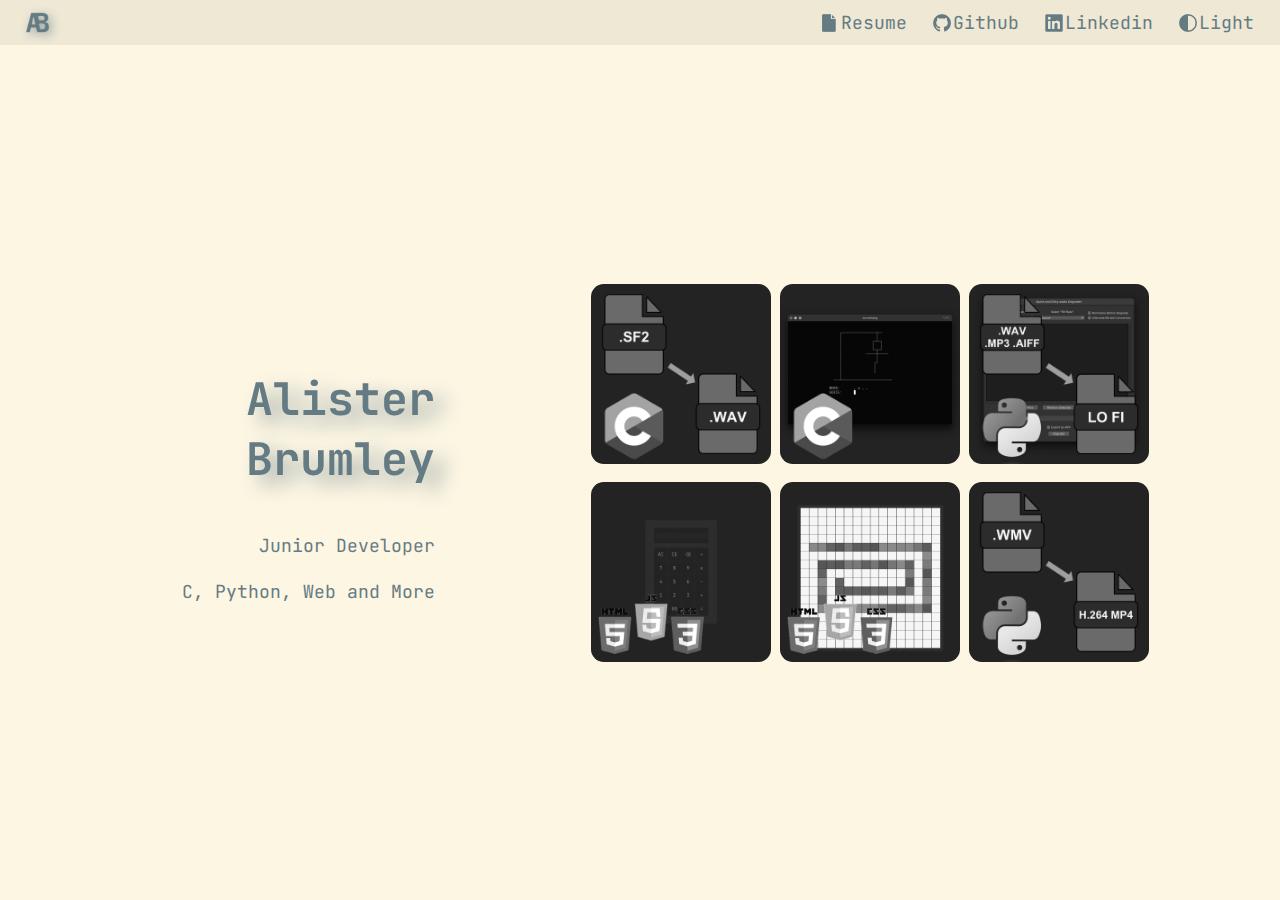
<file: index.html>
<!DOCTYPE HTML>
<html lang="en">

<head>
    <meta charset="UTF-8">
    <meta name="viewport" content="width=device-width, initial-scale=1.0">
    <title>Alister Brumley - Developer</title>
    <link rel="stylesheet" href="styles-solarized.css">
    <script src="scripts.js" defer></script>
    <!-- font linking -->
    <link rel="preconnect" href="https://fonts.googleapis.com">
    <link rel="preconnect" href="https://fonts.gstatic.com" crossorigin>
    <link
        href="https://fonts.googleapis.com/css2?family=JetBrains+Mono:ital,wght@0,100..800;1,100..800&family=Noto+Sans:ital,wght@0,100..900;1,100..900&family=PT+Sans:ital,wght@0,400;0,700;1,400;1,700&family=Ubuntu+Sans:ital,wght@0,100..800;1,100..800&display=swap"
        rel="stylesheet">
</head>

<body>
    <!-- NAV BAR -->
    <div class="navbar">
        <div class="navLeft"><img src="img/icon/dark/logo.png" class="navLogo navImg" alt="AlisterBrumley logo"></div>
        <div class="navRight">
            <ul class="navList">
                <li>
                    <a href="doc/AlisterBrumley_Resume.docx">
                        <picture class="navIcon">
                            <img src="img/icon/dark/resume.png" alt="document icon" class="navImg">Resume
                        </picture>
                    </a>
                </li>
                <li>
                    <a href="https://github.com/AlisterBrumley">
                        <picture class="navIcon">
                            <img src="img/icon/dark/github.png" alt="Github Logo" class="navImg">Github
                        </picture>
                    </a>
                </li>
                <li>
                    <a href="https://www.linkedin.com/in/alister-brumley-04930b152/">
                        <picture class="navIcon">
                            <img src="img/icon/dark/linkedin.png" alt="Linkedin Logo" class="navImg">Linkedin
                        </picture>
                    </a>
                </li>
                <li id="modeButton">
                    <picture class="navIcon">
                        <img src="img/icon/dark/mode.png" alt="sun icon" class="navImg">Light
                    </picture>
                </li>
            </ul>
        </div>
    </div>
    <!-- END OF NAVBAR -->
    <!-- MAIN -->
    <div class="mainContent">
        <div class="leftContent">
            <div class="textContainer">
                <div class="nameTag">Alister Brumley</div>
                <div class="summary">Junior Developer<br><br>C, Python, Web and More</div>
            </div>
        </div>
        <div class="rightContent">
            <div class="imgContainer">
                <div class="imgRow">
                    <img src="img/assets/dark/esf2.png" alt="extract sf2 example" class="exampleImage imgTopL"
                        id="esf2">
                    <img src="img/assets/dark/cursehang.png" alt="cursehang example" class="exampleImage imgTopC"
                        id="cursehang">
                    <img src="img/assets/dark/qnd.png" alt="audio degrader example" class="exampleImage imgTopR"
                        id="qdd">
                </div>
                <div id="summaryRow">
                    <div id="exampleSummary"></div>
                </div>
                <div class="imgRow">
                    <img src="img/assets/dark/calc.png" alt="calculator example" class="exampleImage imgBotL" id="calc">
                    <img src="img/assets/dark/etch.png" alt="etch example" class="exampleImage imgBotC" id="etch">
                    <img src="img/assets/dark/wmvtoh264.png" alt="wmv to h264 example" class="exampleImage imgBotR"
                        id="wmv">
                </div>
            </div>
        </div>
    </div>
    <!-- END OF MAIN -->
</body>

</html>
</file>
<file: styles-solarized.css>
:root {
    --base03: #002b36;
    --base02: #073642;
    --base01: #586e75;
    --base00: #657b83;
    --base0: #839496;
    --base1: #93a1a1;
    --base2: #eee8d5;
    --base3: #fdf6e3;
    --yellow: #b58900;
    --orange: #cb4b16;
    --red: #dc322f;
    --magenta: #d33682;
    --violet: #6c71c4;
    --blue: #268bd2;
    --cyan: #2aa198;
    --green: #859900;
}

/* light dark mode, used for switching */
[data-theme="light"] {
    /* defaults for light mode */
    --text: var(--base00);
    --textHL: var(--base01);
    --textLL: var(--base1);
    --background: var(--base3);
    --backgroundHL: var(--base2);
}

[data-theme="dark"] {
    --text: var(--base0);
    --textHL: var(--base1);
    --textLL: var(--base01);
    --background: var(--base03);
    --backgroundHL: var(--base02);
}

html {
    font-family: "JetBrains Mono", monospace;
    background-color: var(--background);
    color: var(--text);
}

body {
    margin: 0;
    padding: 0;
    display: flex;
    flex-direction: column;
    width: 100dvw;
    height: 100dvh;
    font-size: 2dvh;
}

.navbar {
    display: flex;
    align-items: center;
    background-color: var(--backgroundHL);
    color: var(--text);
    height: 5dvh;
}

.navLeft {
    flex: 1;
    display: flex;
    margin: 2dvw;
    gap: 2dvw;
}

.navRight {
    flex: 2;
}

.navList {
    display: flex;
    flex-direction: row;
    justify-content: end;
    margin: 2dvw;
    gap: 2dvw;
}

.navList li {
    list-style-type: none;
    transition-duration: 0.2s
}

.navList a {
    text-decoration: none;
    color: inherit;
}

.navIcon {
    display: flex;
    align-items: center;
    gap: 0.2dvw;
    height: 1em;
    width: auto;
}

.navIcon img {
    height: inherit;
    width: inherit;
}

.navLogo {
    height: 1.3em;
    filter: drop-shadow(3px 3px 5px var(--textLL));
}

.mainContent {
    display: flex;
    flex-wrap: wrap;
    height: 100%;
}

.leftContent {
    flex: 1;
    display: flex;
    flex-direction: column;
    justify-content: center;
    align-items: flex-end;
    margin: 2vw;
}

.textContainer {
    text-align: right;
    /* TODO USE THIS TO FIX TEXT WRAPPING */
    width: 90%;
}

.nameTag {
    font-size: 5dvh;
    font-weight: bolder;
    animation: opacity 1s, shadow 1s;
    filter: drop-shadow(1dvw 1dvh 10px var(--textLL)) opacity(100%);
    margin: 1em 0;
}

.summary {
    margin: 1em 0;
    animation: opacity 5s;
}

@keyframes shadow {
    0% {
        filter: drop-shadow(1dvw 1dvh 3px var(--textLL));
    }

    25% {
        filter: drop-shadow(1dvw 1dvh 3px var(--textLL));
    }

    100% {
        filter: drop-shadow(1dvw 1dvh 10px var(--textLL));
    }

}

@keyframes opacity {
    0% {
        opacity: 0%;
    }

    100% {
        opacity: 100%;
    }

}

@keyframes revOpacity {
    0% {
        opacity: 100%;
    }

    100% {
        opacity: 0%;
    }

}

.rightContent {
    flex: 2;
    display: flex;
    flex-direction: row;
    justify-content: center;
    align-items: center;
}

.imgContainer {
    display: flex;
    flex-direction: column;
    justify-content: center;
    align-items: center;
    width: min-content;
    gap: 1dvh;
}

.imgRow {
    display: flex;
    justify-content: center;
    align-items: center;
    gap: 1dvh;
}

.exampleImage {
    border-radius: 1dvw;
    filter: grayscale();
    transition-duration: 0.2s;
    width: auto;
    height: 20dvh;
}

.exampleImage:active {
    filter: contrast(50%);
    transition-duration: 0ms;
}

#summaryRow {
    background-color: var(--backgroundHL);
    width: 100%;
    border-radius: 1dvw;
    height: 0;
    transition: height 0.5s;
}

#exampleSummary {
    display: none;
    flex-direction: column;
    padding: 1.5dvh 0 1dvh;
    margin: 0 1dvw ;
    font-family: "PT Sans", -apple-system, system-ui,
        BlinkMacSystemFont, "Noto Sans", sans-serif;
}

#exampleSummary a {
    font-weight: bold;
    color: var(--textHL);
    margin-bottom: 0.5dvh;
}

.fadeIn {
    animation: opacity 1s;
}

.fadeOut {
    animation: revOpacity 0.5s;
}

.mobLinks {
    display: none;
}


/* FOR MOBILE */
@media (orientation: portrait) or (max-aspect-ratio: 1.05/1) {
    .navLeft {
        margin-left: 2dvw;
    }

    .leftContent {
        margin-right: 12dvw;
    }

    .mainContent {
        flex-direction: column;
    }

    .exampleImage {
        width: 25dvw;
        height: auto;
        border-radius: 2dvw;
    }
}

/* FOR MOUSE ONLY */
@media (pointer: fine) {
    .navList li:hover {
        transform: scale(1.1);
        transition-duration: 0.2s;
    }

    .exampleImage:hover {
        transform: scale(1.2);
        z-index: 1;
        position: relative;
        filter: none;
        transition-duration: 0.2s;
    }

    .imgTopL:hover {
        transform-origin: right bottom;
    }

    .imgTopC:hover {
        transform-origin: center bottom;
    }

    .imgTopR:hover {
        transform-origin: left bottom;
    }

    .imgBotL:hover {
        transform-origin: right top;
    }

    .imgBotC:hover {
        transform-origin: center top;
    }

    .imgBotR:hover {
        transform-origin: left top;
    }
}

/* for small laptop screens */
@media (orientation: landscape) and (max-height: 800px) {
    body {
        font-size: 2.5dvh;
    }

    .exampleImage {
        height: 25dvh;
        width: auto;
    }
}
</file>
